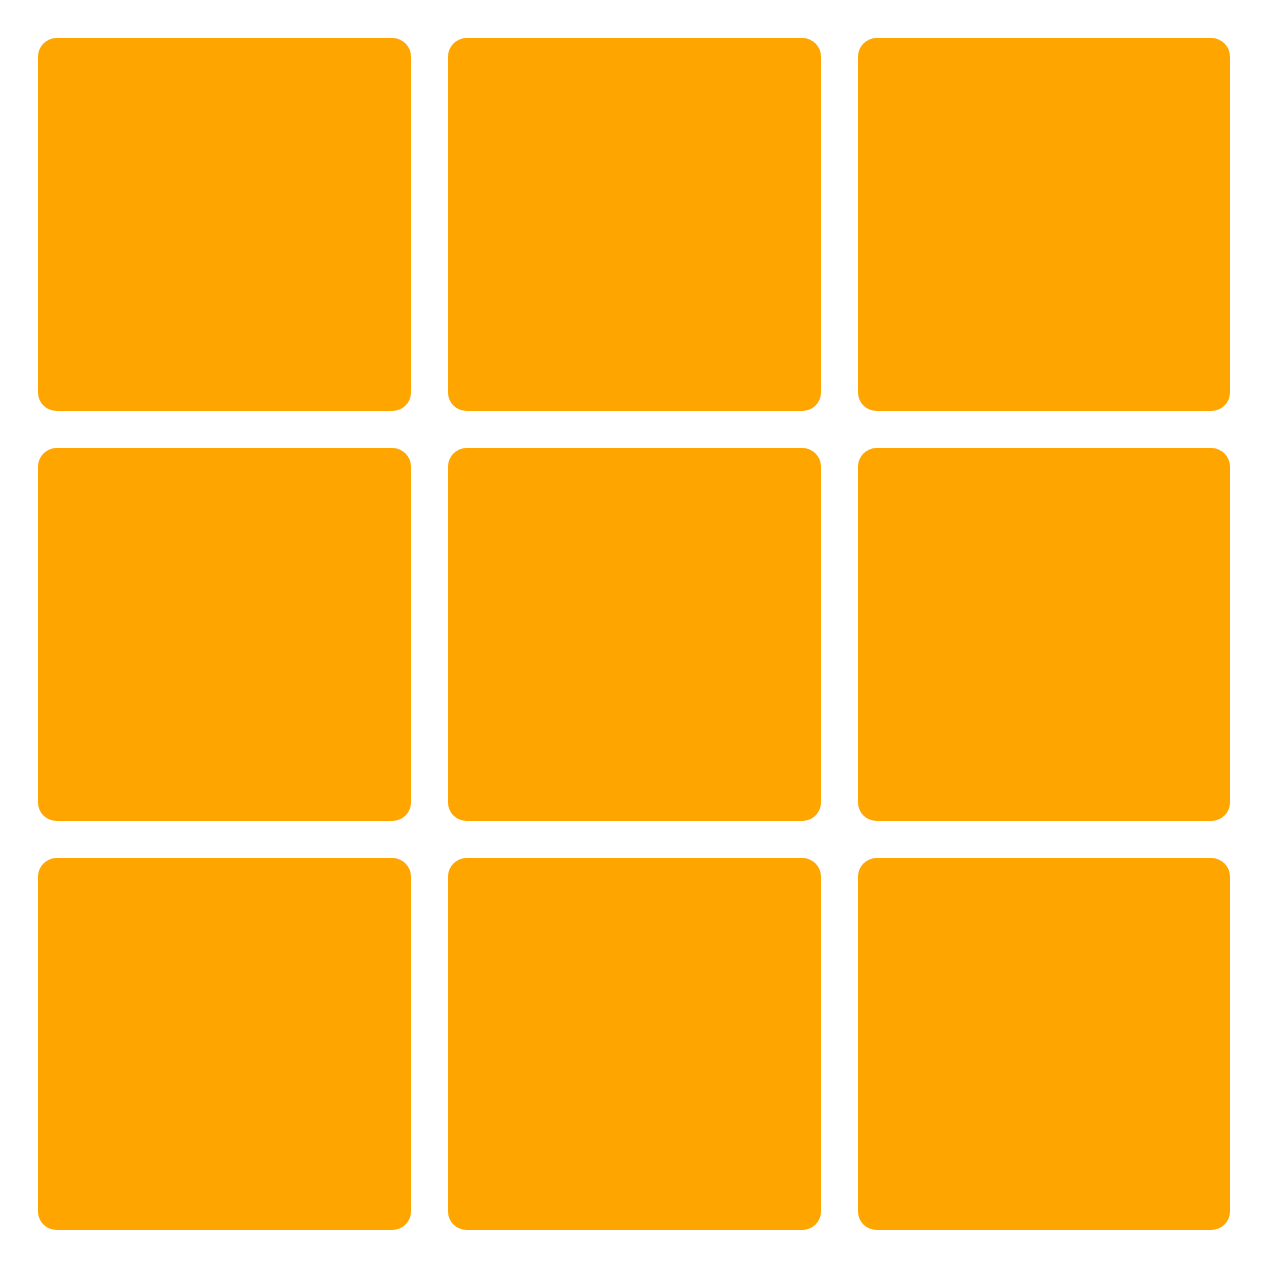
<file: task1/task1.html>
<!DOCTYPE html>
<html lang="en">
<head>
    <meta charset="UTF-8">
    <title>九宫格</title>
    <!-- 适配移动设备 -->
    <meta name="viewport" content="width=device-width, initial-scale=1, maximum-scale=1, user-scalable=no">
    <link rel="stylesheet" href="task1.css">
</head>
<body>
<div id="container">
    <div class="block"></div>
    <div class="block"></div>
    <div class="block"></div>
    <div class="block"></div>
    <div class="block"></div>
    <div class="block"></div>
    <div class="block"></div>
    <div class="block"></div>
    <div class="block"></div>
</div>
</body>
</html>
</file>
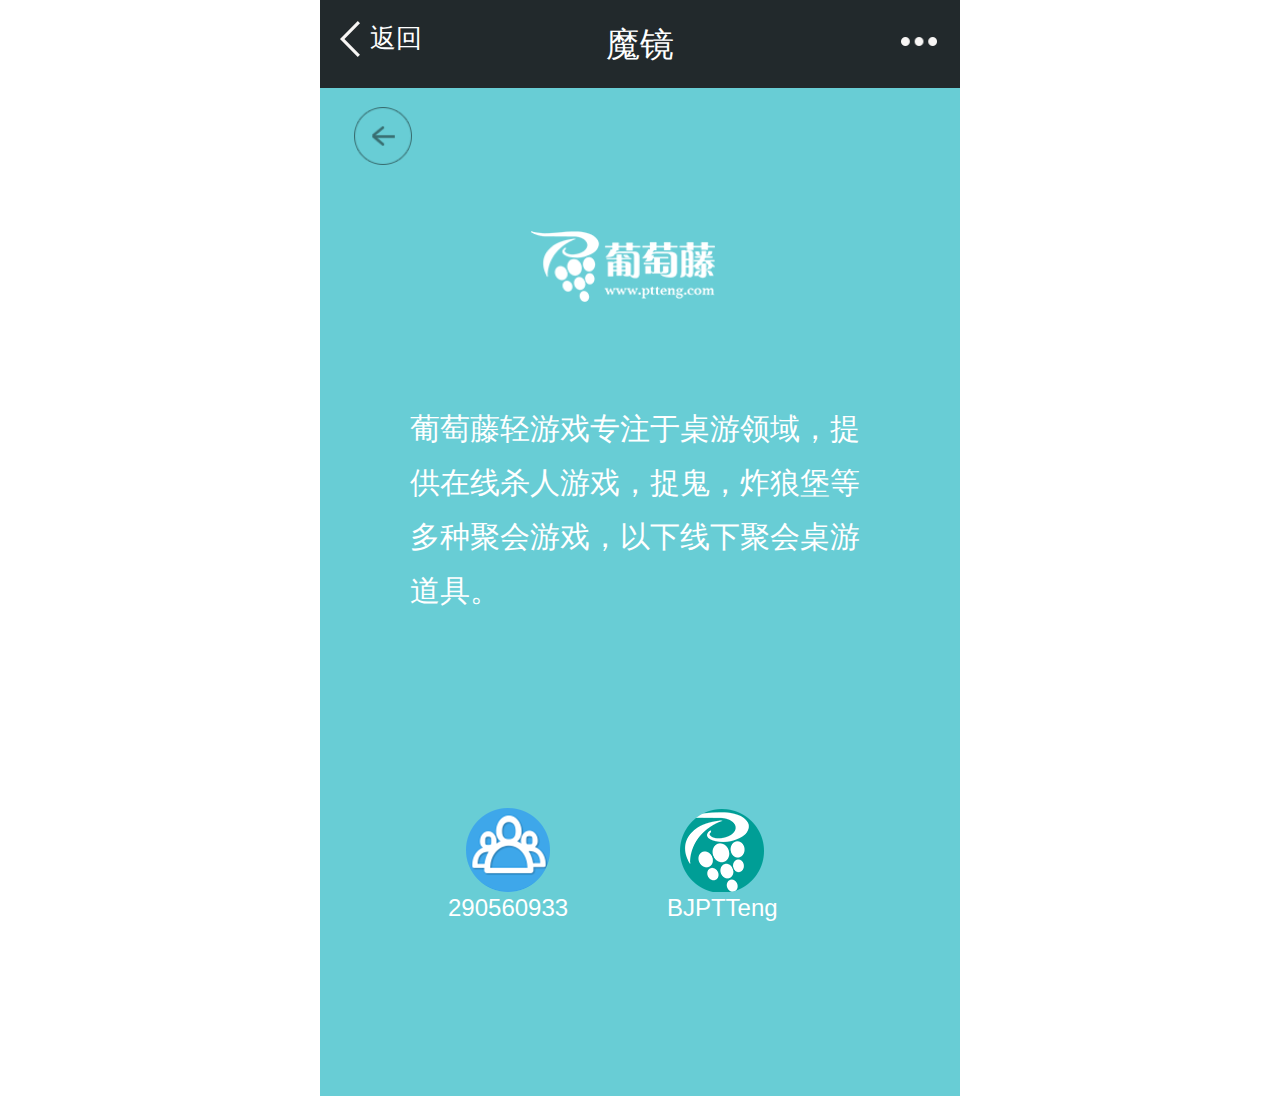
<file: task3/task3.html>
<!DOCTYPE html>
<html lang="en">
<head>
    <meta charset="UTF-8">
    <title>Task3</title>
    <link rel="stylesheet" href="css/task3.css">
    <meta name="viewport" content="width=device-width, initial-scale=1, maximum-scale=1, user-scalable=no">
</head>
<body>
<div class="container">
    <div class="header">
        <div class="back">
            <img src="img/ico_back.png" alt="back">
        </div>
        <a href="#">返回</a>
        <p>魔镜</p>
        <div class="more">
            <img src="img/ico_more.png" alt="more">
        </div>
    </div>
    <div class="main">
        <div class="back2">
            <img src="img/ico_back2.png" alt="back2">
        </div>
        <div class="logo">
            <img src="img/ico_logo.png" alt="logo">
        </div>
        <p class="content">葡萄藤轻游戏专注于桌游领域，提供在线杀人游戏，捉鬼，炸狼堡等多种聚会游戏，以下线下聚会桌游道具。</p>
        <div class="ico">
            <div class="group">
                <img src="img/ico_group.png" alt="group">
                <p>290560933</p>
            </div>
            <div class="grape">
                <img src="img/ico_grape.png" alt="grape">
                <p>BJPTTeng</p>
            </div>
        </div>
    </div>
</div>
</body>
</html>
</file>
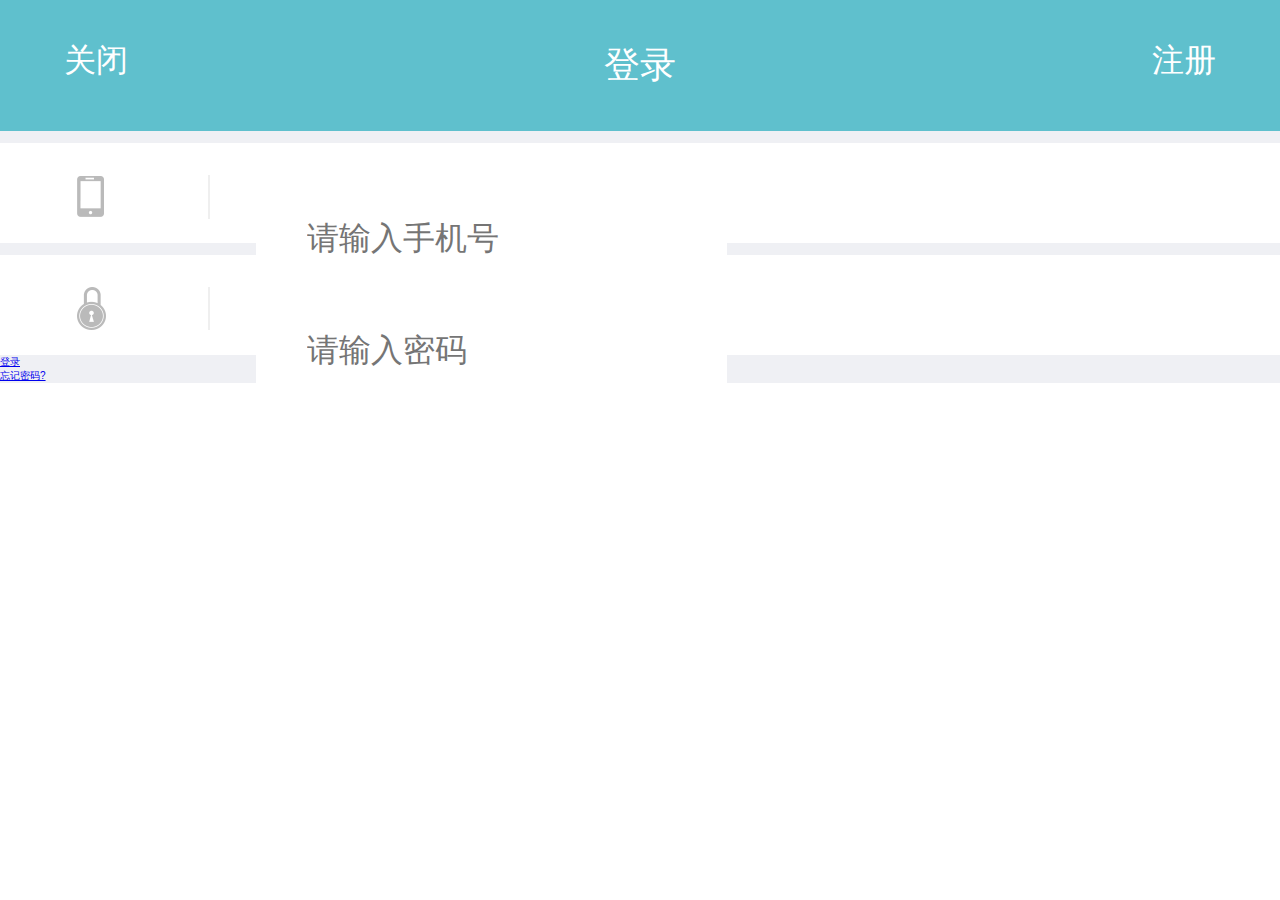
<file: task4/task4.html>
<!DOCTYPE html>
<html lang="en">
<head>
    <meta charset="UTF-8">
    <title>Task4</title>
    <meta name="viewport" content="width=device-width, initial-scale=1, maximum-scale=1, user-scalable=no">
    <link rel="stylesheet" href="css/task4.css">
</head>
<body>
<div class="container">
    <div class="header">
        <a class="close" href="#">关闭</a>
        <p>登录</p>
        <a class="register" href="#">注册</a>
    </div>
    <div class="mian">
        <form action="">
            <div class="phone"><img src="img/ico_phone.png" alt="ico_phone"><input type="text" name="phone" placeholder="请输入手机号"></div>
            <div class="password"><img src="img/ico_pwd.png" alt="ico_pwd"><input type="password" name="pwd" placeholder="请输入密码"></div>
        </form>
        <div><a href="#">登录</a></div>
        <a href="#">忘记密码?</a>
    </div>
</div>
</body>
</html>
</file>
<file: task1/task1.css>
body {
    margin:0;
    padding:0;
}
#container {
    padding:3% 0 0 3%;
}
.block {
    width:30%;
    padding: 15% 0;
    margin-right:3%;
    margin-bottom:3%;
    background-color: orange;
    float:left;
    -webkit-border-radius: 5%;
    -moz-border-radius: 5%;
    border-radius: 5%;
}
</file>
<file: task3/css/task3.css>
/*设置通用样式*/
* {
    margin: 0;
    padding: 0;
}

body {
    color: #ffffff;
    font-family: 'Microsoft Yahei',sans-serif;
    font-size: 62.5%;
}

.container {
    width: 100%;
    max-width: 640px;
    margin: 0 auto;
    background-color: #68cdd5;
}
/*以下完成header自适应布局*/
.header {
    position: relative;
    background-color: #22292c;
    height: 100%;
    max-height: 88px;
}

.header p {
    font-size: 340%;
    text-align: center;
    padding: 3.36%;
}

.back {
    position: absolute;
    top: 24%;
    left: 3.15%;
    width: 3.125%;
}

.back img {
    width: 100%;
    max-width: 20px;
}
a {
    font-size: 260%;
    text-decoration: none;
    color: #ffffff;
    position: absolute;
    left:7.8%;
    top:24%;
}
.more {
    position: absolute;
    top: 42%;
    right: 3.15%;
    width: 6%;
}
.more img {
    width: 100%;
    max-width: 36px;
}

/*以下完成mian自适应布局*/
.main {
    position: relative;
    height: 1008px;
}

.back2 img {
    padding-left:5.3%;
    padding-top:3%;
    width:9%;
}

.logo img {
    margin-left:33%;
    margin-top:10%;
    width:30%;
}

.content {
    line-height:180%;
    font-size:300%;
    padding:14%;
}
.ico {
    position: relative;
    top: 10%;
}
.ico p {
    font-size: 240%;
}
.ico div {
    display: inline-block;
    text-align: center;
}

.group {
    position: relative;
    left: 20%;
}
.grape {
    position: relative;
    left: 35%;
}
/*以下进行手机响应式设计*/
@media screen and (max-width: 580px){
    html {
        font-size: 42.5%;
    }
    .main{
        height: 600px;
    }
    .grape img,.group img {
        width:50px;
    }
    .ico {
        top: 8%;
    }
}
</file>
<file: task4/css/task4.css>
/*设置通用样式*/
* {
    margin: 0;
    padding: 0;
}

body {
    font-size: 62.5%;
    font-family: 'Microsoft Yahei', sans-serif;
    color: #ffffff;
}

.container {
    width: 100%;
    /*max-width: 640px;*/
    /*margin: 0 auto;*/
    background-color: #eff0f4;
}

.header {
    position: relative;
    background-color: #5fc0cd;

}

.header p {
    font-size: 3.6em;
    text-align: center;
    padding: 3.2%;
}

.header a {
    position: absolute;
    color: #ffffff;
    font-size: 3.2em;
    text-decoration: none;
}
.close {
    top: 30%;
    left: 5%;
}

.register {
    top: 30%;
    right: 5%;
}

.main {
    height: 1008px;
}

form div {
    position: relative;
    height: 100px;
    background: #ffffff;
    margin-top: 12px;
}

form img {
    position: absolute;
    top: 32%;
    left: 6%;
    border-right: 2px solid #efefef;
    padding-right: 8%;
}
input {
    border: 0;
    font-size: 3.2em;
    padding: 2% 0 2% 4%;
    margin: 4% 0 0 20%;
    color: #cccccc;
    outline: none;
}

.login {
    font-size: 3.6em;
    text-align: center;
    margin-top: 20%;
    background: #5fc0cd;
    padding: 2% 0;
}

.login a {
    color: #ffffff;
    text-decoration: none;
}

.forgetpwd {
    color: #5fc0cd;
    text-decoration: none;
    font-size: 3.2em;
    float: right;
    margin-right: 5%;
    margin-top: 3%;
}

/*以下进行手机自适应设计*/
@media screen and (max-width: 580px){
    html {
        font-size: 42.5%;
    }
    .main{
        height: 500px;
    }
    form img {
        width: 15px;
    }
    form div {
        height: 50px;
        margin-top: 12px;
    }
}
</file>
